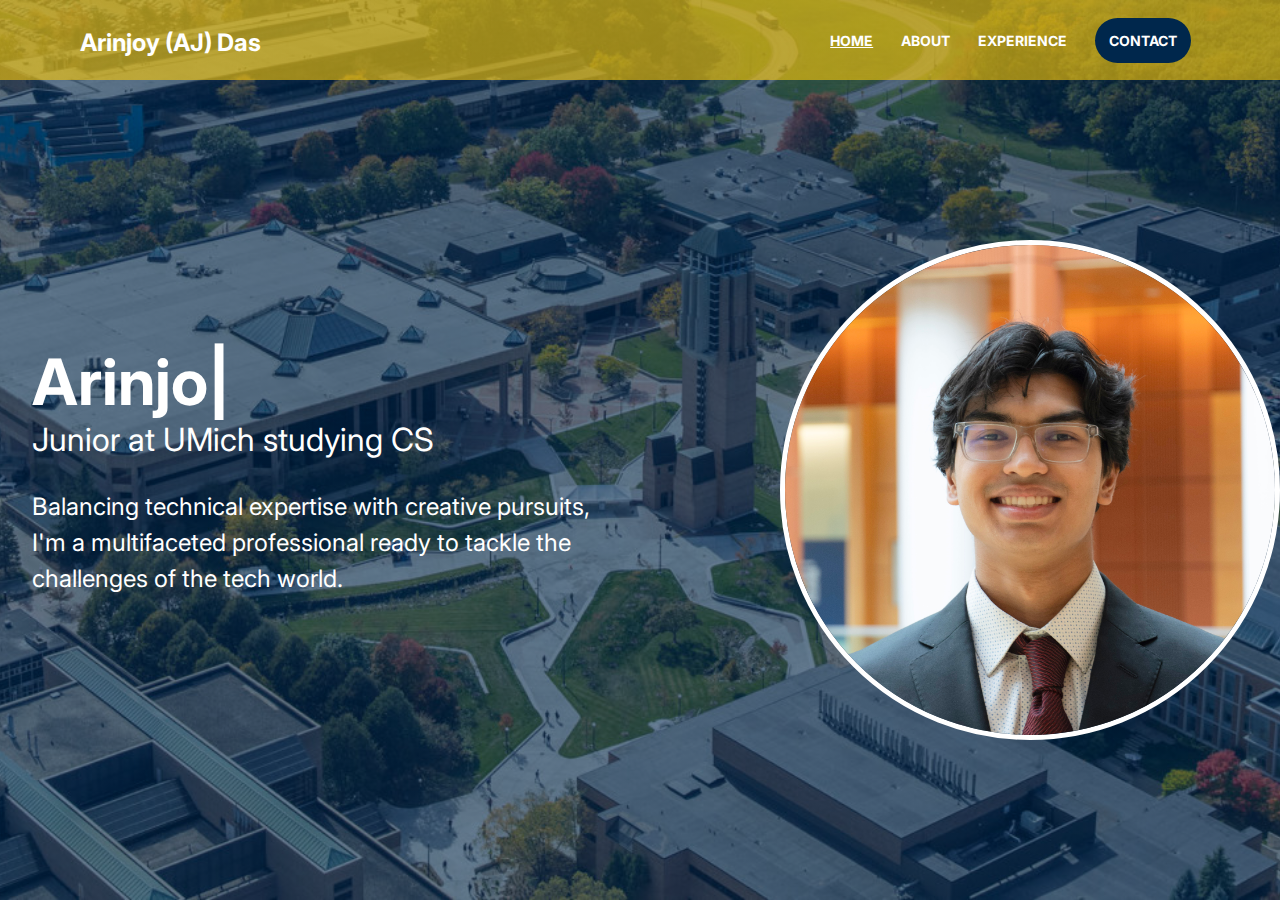
<file: index.html>
<!DOCTYPE html>
<html lang="en">

<head>
    <title>Home - Arinjoy Das</title>
    <link rel="stylesheet" href="style.css">
    <link rel="preconnect" href="https://fonts.googleapis.com">
    <link rel="preconnect" href="https://fonts.gstatic.com" crossorigin>
    <link href="https://fonts.googleapis.com/css2?family=Inter:wght@100;300;400;500;700;900&display=swap"
        rel="stylesheet">
</head>

<body>
    <div class="back">
        <header>
            <div class="logo">Arinjoy (AJ) Das
            </div>

            <nav class="navbar">
                <div class="nav-links">
                    <ul>
                        <li><a href="./index.html" class="active bold">HOME</a></li>
                        <li><a href="./about.html" class="bold">ABOUT</a></li>
                        <li><a href="./experience.html" class="bold">EXPERIENCE</a></li>
                        <li class="dropdown">
                            <button class="dropbtn bold">CONTACT</button>
                            <div class="dropdown-content">
                                <a href="https://www.linkedin.com/in/arinjoydas/">LinkedIn</a>
                                <a href="mailto:arinjoy@umich.edu">Email</a>
                                <a href="assets/AJDas_Resumefinal.pdf" target="_blank">Resume</a>
                            </div>
                        </li>
                    </ul>
                </div>
            </nav>
        </header>

        <section class="hero"></section>
        <main class="content">
            <div class="column-left">
                <h1 id="typing-effect"></h1>
                <p class="subtitle">Junior at UMich studying CS</p>
                <p class="description">Balancing technical expertise with creative pursuits, I'm a multifaceted
                    professional ready to tackle the challenges of the tech world.</p>
            </div>
            <div class="profilepicture">
                <img src="assets/headshot2025.jpg" class="hero-image" alt="Profile Picture">
            </div>
        </main>
</body>

<script>
    const animateText = "Arinjoy (AJ) Das";
    let index = 0;
    const typingspeed = 110;
    const cursorChar = '|';
    let cursorVisible = true;
    const subtitleText = "Junior at UMich studying CS";

    function typeEffect() {
        const targetElement = document.getElementById("typing-effect");

        cursorVisible = !cursorVisible;
        const cursor = cursorVisible ? cursorChar : '';

        if (index < animateText.length) {
            targetElement.innerHTML = animateText.substring(0, index + 1) + cursor;
            index++;
            setTimeout(typeEffect, typingspeed);
        } else {
            targetElement.innerHTML = animateText; // Add + cursor to keep it blinking
        }
    }

    window.onload = typeEffect;

</script>

</html>
</file>
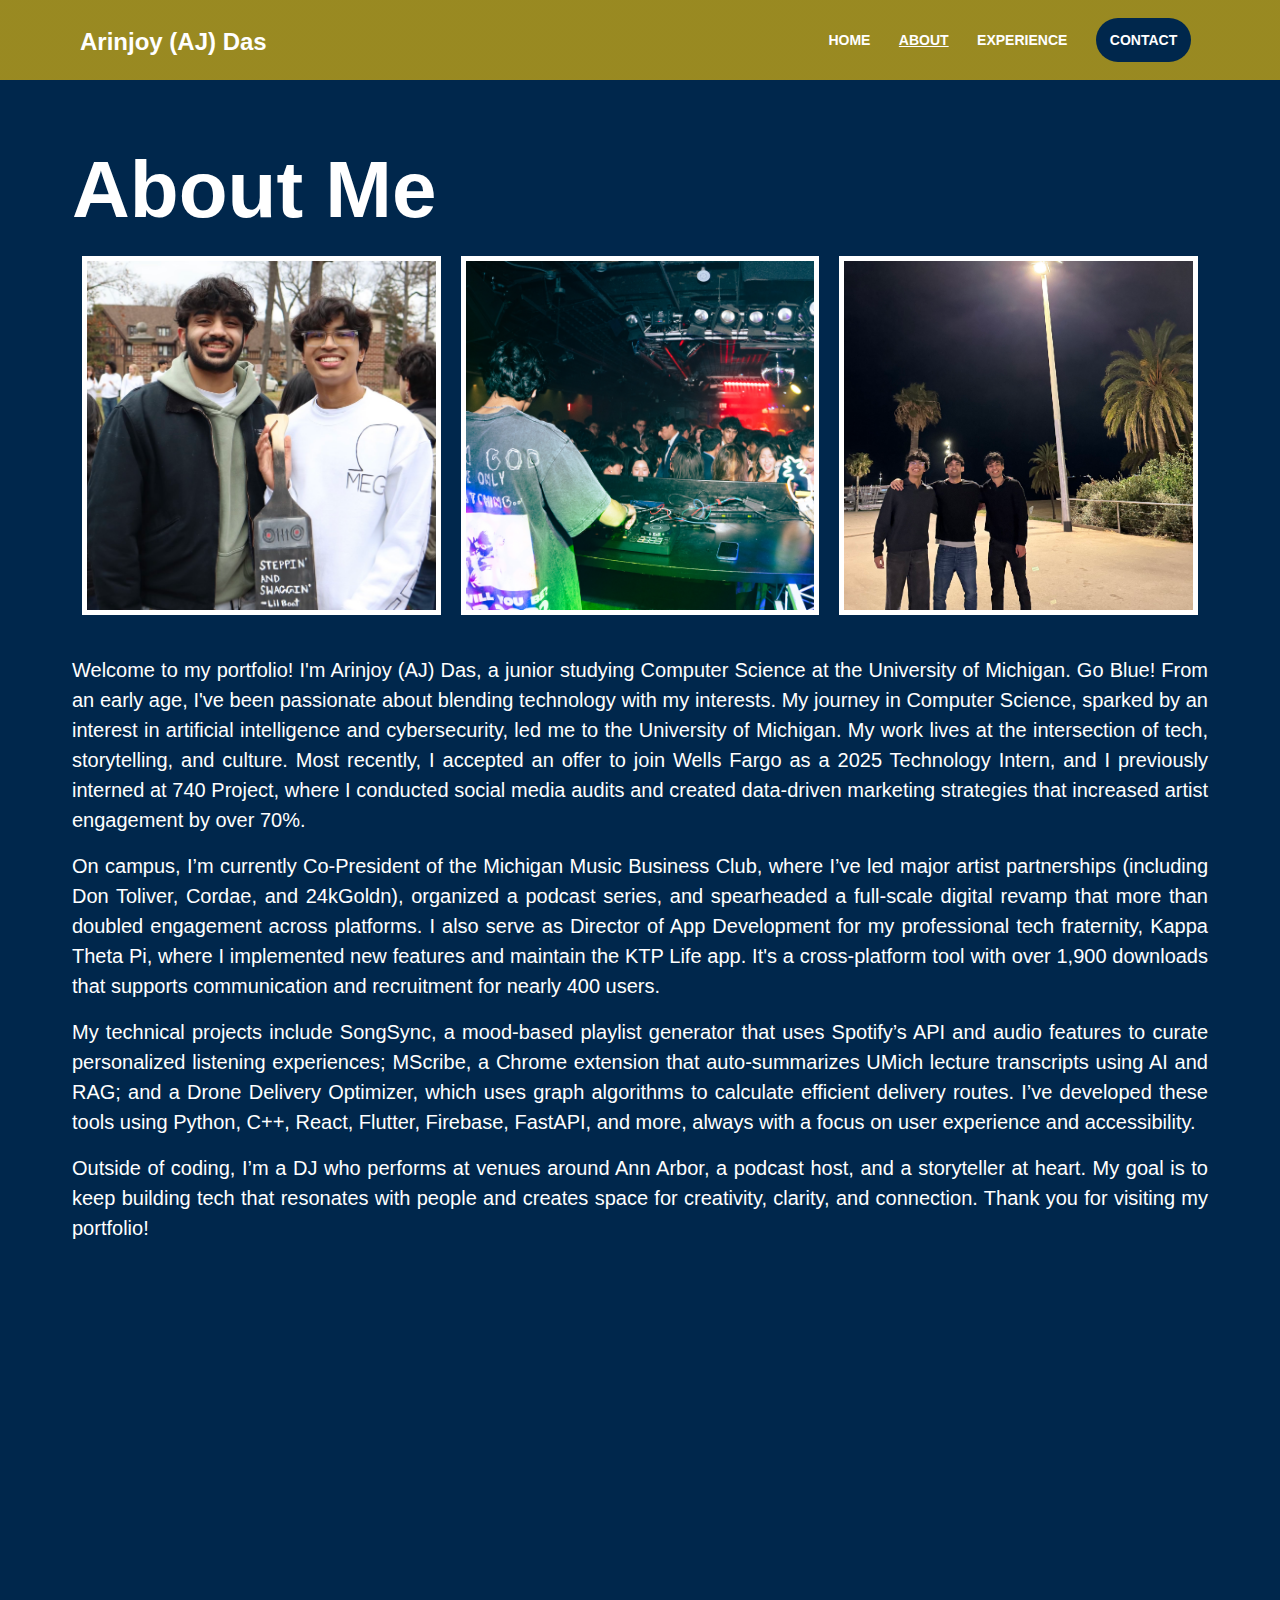
<file: about.html>
<!DOCTYPE html>
<html lang="en">

<head>
    <meta charset="UTF-8">
    <title>About Me - Arinjoy Das</title>
    <link rel="stylesheet" href="aboutMe_style.css">
    <link rel="preconnect" href="https://fonts.googleapis.com">
    <link rel="preconnect" href="https://fonts.gstatic.com" crossorigin>
    <link href="https://fonts.googleapis.com/css2?family=Inter:wght@100;300;400;500;700;900&display=swap"
        rel="stylesheet">
</head>

<body>
    <header>
        <div class="logo">
            <a href="index.html" style="color: #fff; text-decoration: none;">Arinjoy (AJ) Das</a>
        </div>
        <nav class="navbar" aria-label="Main site navigation">
            <div class="nav-links">
                <ul>
                    <li><a href="./index.html" class="bold">HOME</a></li>
                    <li><a href="./about.html" class="active bold">ABOUT</a></li>
                    <li><a href="./experience.html" class="bold">EXPERIENCE</a></li>
                    <li class="dropdown">
                        <button class="dropbtn bold">CONTACT</button>
                        <div class="dropdown-content">
                            <a href="https://www.linkedin.com/in/arinjoydas/">LinkedIn</a>
                            <a href="mailto:arinjoy@umich.edu">Email</a>
                            <a href="assets/AJDas_Resumefinal.pdf" target="_blank">Resume</a>
                        </div>
                    </li>
                </ul>
            </div>
        </nav>
    </header>

    <main class="content">
        <section class="hero"></section>
        <div class="center">
            <h1>About Me</h1>
            <div class="image-gallery">
                <div class="image-box">
                    <img src="assets/p1.jpg" alt="Arinjoy Das with Kushaal">
                </div>
                <div class="image-box">
                    <img src="assets/p6.jpg" alt="DJing at LIVE Nightclub">
                </div>
                <div class="image-box">
                    <img src="assets/p5.jpg" alt="Friends in Barcelona during Spring Break 2025">
                </div>
            </div>
            <p class="description">
                Welcome to my portfolio! I'm Arinjoy (AJ) Das, a junior studying Computer Science at the University of
                Michigan. Go Blue! From an early age, I've been passionate about blending technology with my interests.
                My journey in Computer Science, sparked by an interest in artificial intelligence and cybersecurity, led
                me to the University of Michigan. My work lives at the intersection of tech, storytelling, and culture.
                Most recently, I accepted an offer to join Wells Fargo as a 2025 Technology Intern, and I previously
                interned at 740 Project, where I conducted social media audits and created data-driven marketing
                strategies that increased artist engagement by over 70%.
            </p>
            <p class="description">
                On campus, I’m currently Co-President of the Michigan Music Business Club, where I’ve led major artist
                partnerships (including Don Toliver, Cordae, and 24kGoldn), organized a podcast series, and spearheaded
                a full-scale digital revamp that more than doubled engagement across platforms. I also serve as Director
                of App Development for my professional tech fraternity, Kappa Theta Pi, where I implemented new features
                and maintain the KTP Life app. It's a cross-platform tool with over 1,900 downloads that supports
                communication and recruitment for nearly 400 users.
            </p>
            <p class="description">
                My technical projects include SongSync, a mood-based playlist generator that uses Spotify’s API and
                audio features to curate personalized listening experiences; MScribe, a Chrome extension that
                auto-summarizes UMich lecture transcripts using AI and RAG; and a Drone Delivery Optimizer, which uses
                graph algorithms to calculate efficient delivery routes. I’ve developed these tools using Python, C++,
                React, Flutter, Firebase, FastAPI, and more, always with a focus on user experience and accessibility.
            </p>
            <p class="description">
                Outside of coding, I’m a DJ who performs at venues around Ann Arbor, a podcast host, and a storyteller
                at heart. My goal is to keep building tech that resonates with people and creates space for creativity,
                clarity, and connection. Thank you for visiting my portfolio!
            </p>

            <iframe style="border-radius:12px"
                aria-hidden="true"
                src="https://open.spotify.com/embed/playlist/0xDgmMkchc690qDySY7Jfz?utm_source=generator" 
                width="100%"
                height="352" 
                frameBorder="0" 
                allowfullscreen="" 
                title="Spotify Playlist"
                allow="autoplay; clipboard-write; encrypted-media; fullscreen; picture-in-picture"
                loading="lazy">
            </iframe>
        </div>
    </main>
</body>

</html>
</file>
<file: style.css>
* {
    box-sizing: border-box;
    margin: 0 0 0 0;
    padding: 0 0 0 0;
    font-family: 'Inter', sans-serif;
}

.back {
    width: 100%;
    height: 100vh;
    background-image: linear-gradient(rgba(0, 39, 76, 0.6), rgba(0, 39, 76, 0.6)),
        url('assets/northcampus.jpg');
    background-size: cover;
    background-position: center;
    position: relative;
}

.bold {
    font-weight: bold;
}

.logo {
    position: absolute;
    left: 4rem;
    top: 0.72rem;
    padding: 1rem;
    color: #fff;
    text-decoration: none;
    font-size: 24px;
    font-weight: bold;
}

nav {
    height: 80px;
    background: linear-gradient(rgba(255, 203, 5, 0.6), rgba(255, 203, 5, 0.6));
    display: flex;
    padding: 2% 6% 2% 6%;
    justify-content: space-between;
    align-items: center;
}

.nav-links {
    flex: 1;
    text-align: right;
}

.nav-links ul li {
    list-style: none;
    display: inline-block;
    padding: 8px 12px 8px 12px;
    position: relative;
}

.nav-links ul li::after {
    content: '';
    height: 3px;
    width: 0;
    left: 0;
    background: #ffb700;
    position: absolute;
    left: 50%;
    bottom: -10px;
    transition: width 0.5s, left 0.5s;
    transform: translateX(-50%);
}

.nav-links ul li:hover::after {
    width: 100%;
}

.nav-links ul li a {
    color: #fff;
    text-decoration: none;
    font-size: 14px;
}

.nav-links a.active {
    text-decoration: underline;
}

.content {
    display: grid;
    grid-template-columns: 1fr 1fr;
    height: calc(100vh - 80px);
    padding: 0 calc((100vw - 1300px) / 2) 0 calc((100vw - 1300px) / 2);
    align-items: center;
}

.center h1 {
    font-size: 3.5rem;
    color: #fff;
    margin: 0 0 16px 0;
}

.column-left {
    padding: 0 32px 0 32px;
}

.column-left h1 {
    font-size: 4rem;
    color: #fff;
}

.column-left .subtitle {
    font-size: 2rem;
    color: #fff;
    margin: 0 0 30px 0;
}

.column-left .description {
    font-size: 1.5rem;
    line-height: 1.5;
    color: #fff;
    margin: 0 0 40px 0;
}

.column-right {
    display: flex;
    justify-content: center;
    align-items: center;
    padding: 0 32px 0 32px;
}

.profilepicture {
    width: 500px;
    height: 500px;
    border-radius: 50%;
    border: 5px solid white;
    overflow: hidden;
    margin: 0 0 0 auto;
    display: flex;
    justify-content: center;
    align-items: center;
}

.hero-image {
    display: block;
    width: 100%;
    height: auto;
    object-fit: cover;
}

.dropbtn {
    background-color: #00274C;
    color: white;
    border-radius: 50px;
    padding: 14px;
    font-size: 14px;
    border: none;
    cursor: pointer;
}

.dropdown {
    position: relative;
    display: inline-block;
}

.dropdown-content {
    display: none;
    position: absolute;
    background-color: rgba(0, 39, 76, 0.9);
    min-width: 160px;
    box-shadow: 0px 8px 16px 0px rgba(0, 0, 0, 0.2);
    z-index: 1;
    border-radius: 10px;
    transform: translateX(-25%);
}

.dropdown-content a {
    color: black;
    padding: 12px 16px 12px 16px;
    text-decoration: none;
    display: block;
    text-align: center;
}

.dropdown-content a:hover {
    background-color: rgba(255, 203, 5, 0.6);
    border-radius: 10px;
}

.dropdown:hover .dropbtn {
    background-color: #00274C;
}

.dropdown:hover .dropdown-content,
.dropdown-content:hover {
    display: block;
}

@media screen and (max-width: 768px) {
    .content {
        grid-template-columns: 1fr;
        text-align: center;
        height: auto;
        padding: 16px;
    }

    .nav-links ul {
        position: absolute;
        top: 100%;
        left: 0;
        background: rgba(0, 39, 76, 0.9);
        width: 100%;
        display: none;
    }

    .nav-links.active ul {
        display: block;
    }

    .nav-links ul li {
        display: block;
        text-align: center;
    }

    .nav-links ul li a {
        font-size: 12px;
    }

    .column-left, .column-right {
        padding: 16px;
    }

    .column-left h1, .column-left .subtitle, .column-left .description {
        text-align: center;
        margin: 0 0 20px 0;
    }

    .profilepicture {
        width: 250px;
        height: 250px;
        margin: 20px auto 20px auto;
    }
}
</file>
<file: aboutMe_style.css>
* {
    box-sizing: border-box;
    margin: 0;
    padding: 0;
    font-family: 'Roboto', sans-serif;
}

body {
    background-color: rgba(0, 39, 76);
    min-height: 100vh;
    margin: 0;
}

.bold {
    font-weight: bold;
}

.logo {
    position: absolute;
    left: 4rem;
    top: .72rem;
    padding: 1rem;
    color: #fff;
    text-decoration: none;
    font-size: 24px;
    font-weight: bold;
}

nav {
    height: 80px;
    background: linear-gradient(rgba(255, 203, 5, 0.6), rgba(255, 203, 5, 0.6));
    display: flex;
    padding: 2% 6%;
    justify-content: space-between;
    align-items: center;
}

.nav-links {
    flex: 1;
    text-align: right;
}

.nav-links ul li {
    list-style: none;
    display: inline-block;
    padding: 8px 12px;
    position: relative;
}

.nav-links ul li::after {
    content: '';
    height: 3px;
    width: 0;
    left: 0;
    background: #ffb700;
    position: absolute;
    left: 50%;
    bottom: -10px;
    transition: width 0.5s, left 0.5s;
    transform: translateX(-50%);
}

.nav-links ul li:hover::after {
    width: 100%;
}

.nav-links ul li a {
    color: #fff;
    text-decoration: none;
    font-size: 14px;
}

.nav-links a.active {
    text-decoration: underline;
}

.content {
    display: flex;
    justify-content: space-between;
    align-items: flex-start;
}

.center {
    padding: 2rem;
    max-width: 1200px;
    margin: 0 auto 0 auto;
    text-align: justify;
}

.center h1 {
    margin: 32px 0 16px 0;
    font-size: 5rem;
    color: #fff;
}

.center .description {
    font-size: 1.25rem;
    line-height: 1.5;
    color: #fff;
    margin: 0 0 16px 0;
}

.image-gallery {
    display: flex;
    justify-content: center;
    gap: 20px;
    margin: 20px 0 40px 0;
}

.image-box {
    flex: 0 0 calc(33.333% - 20px);
    position: relative;
    overflow: hidden;
}

.image-box::before {
    content: '';
    display: block;
    padding-top: 100%;
}

.image-box img {
    position: absolute;
    border: 5px solid white;
    top: 0;
    left: 0;
    width: 100%;
    height: 100%;
    object-fit: cover;
    transition: transform 0.4s cubic-bezier(0.4, 0, 0.2, 1), 
                box-shadow 0.4s cubic-bezier(0.4, 0, 0.2, 1),
                filter 0.4s ease-in-out;
}

.image-box:hover img {
    transform: scale(1.08);
    box-shadow: 0 10px 20px rgba(255, 255, 255, 0.25);
    filter: brightness(1.08) contrast(1.08);
}

.dropbtn {
    background-color: #00274C;
    color: white;
    border-radius: 50px;
    padding: 14px;
    font-size: 14px;
    border: none;
    cursor: pointer;
}

.dropdown {
    position: relative;
    display: inline-block;
}

.dropdown-content {
    display: none;
    position: absolute;
    background-color: rgba(0, 39, 76, 0.9);
    min-width: 160px;
    box-shadow: 0px 8px 16px 0px rgba(0, 0, 0, 0.2);
    z-index: 1;
    border-radius: 10px;
    transform: translateX(-25%);
}

.dropdown-content a {
    color: black;
    padding: 12px 16px;
    text-decoration: none;
    display: block;
    text-align: center;
}

.dropdown-content a:hover {
    background-color: rgba(255, 203, 5, 0.6);
    border-radius: 10px;
}

.dropdown:hover .dropdown-content {
    display: block;
}

.dropdown:hover .dropbtn {
    background-color: #00274C;
}

@media screen and (max-width: 768px) {
    .content {
        grid-template-columns: 1fr;
        text-align: center;
    }

    .nav-links ul {
        position: absolute;
        top: 100%;
        left: 0;
        background: rgba(0, 39, 76, 0.9);
        width: 100%;
        display: none;
    }

    .nav-links ul li {
        display: block;
        text-align: center;
    }

    .nav-links.active ul {
        display: block;
    }

    .nav-links ul li::after {
        content: none;
    }

    .nav-links ul li a {
        font-size: 12px;
    }

    .column-left,
    .column-right {
        padding: 1rem;
    }

    .column-left h1,
    .column-left .subtitle,
    .column-left .description {
        text-align: center;
        margin: 0 0 20px 0;
    }
}
</file>
